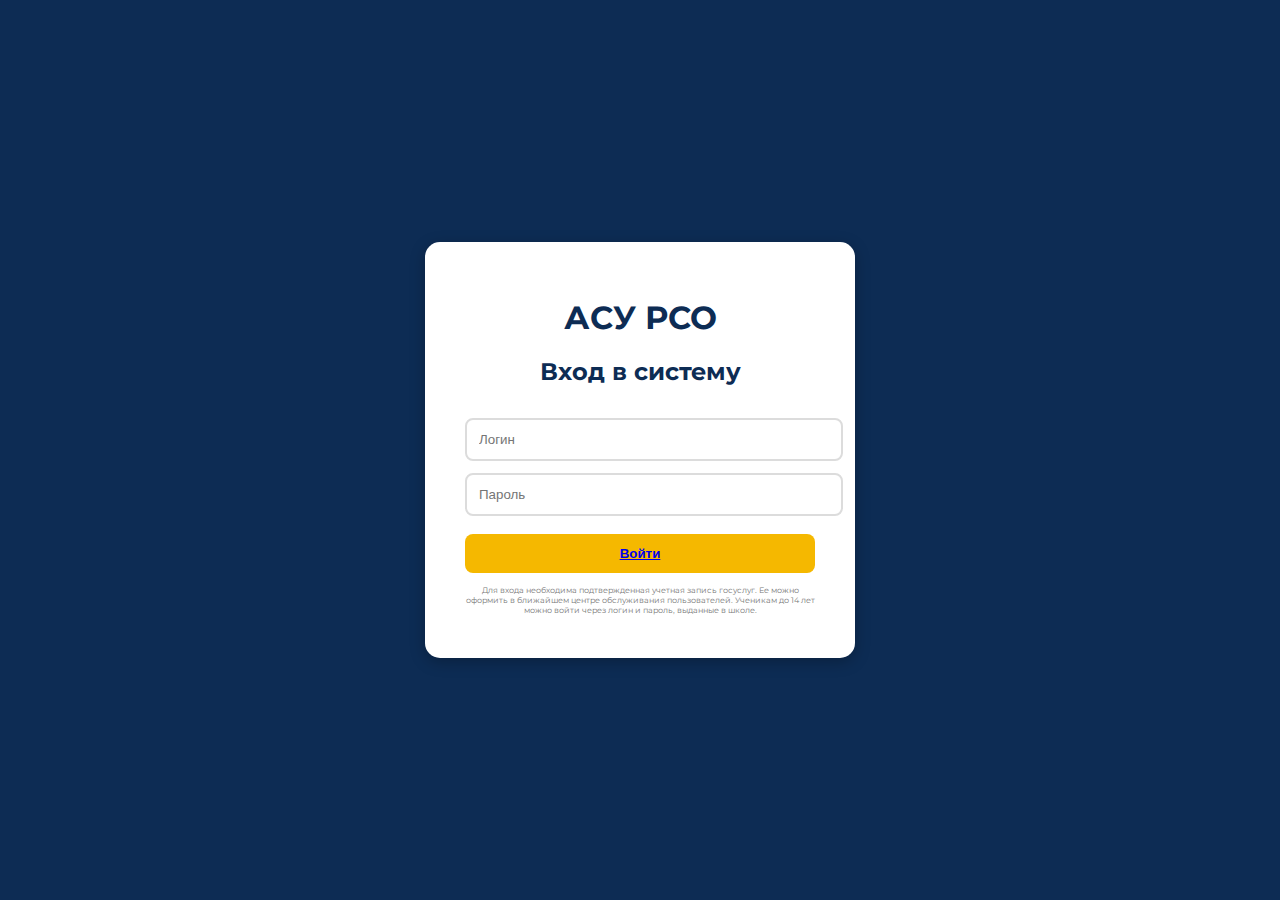
<file: index.html>
<!DOCTYPE html>
<html lang="ru">
<head>
    <meta charset="UTF-8">
    <meta name="viewport" content="width=device-width, initial-scale=1.0">
    <title>Авторизация | АСУ РСО</title>
    <link rel="stylesheet" href="style-index.css">
</head>
<body>

<div class="auth-box">
    <h1>АСУ РСО</h1>
    <h2>Вход в систему</h2>

    <form>
        <input type="text" placeholder="Логин">
        <input type="password" placeholder="Пароль">
        <button><a href="profile.html">Войти</a></button>
    </form>

    <p class="hint">Для входа необходима подтвержденная учетная запись госуслуг. Ее можно оформить в  ближайшем центре обслуживания пользователей.
Ученикам до 14 лет можно войти через логин и пароль, выданные в школе.</p>
</div>

</body>
</html>
</file>
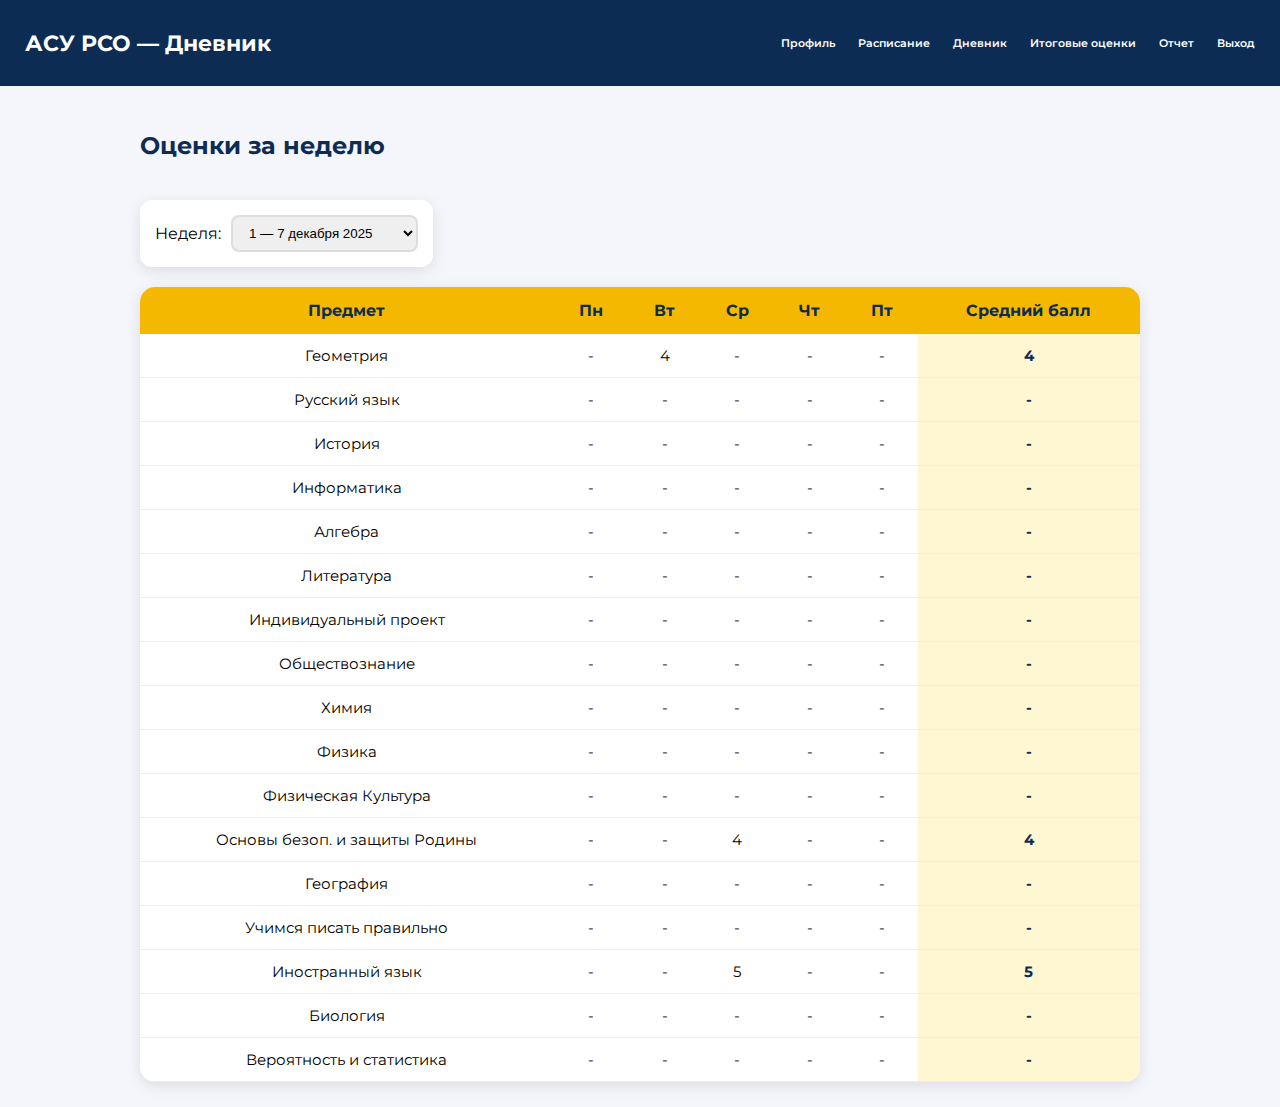
<file: diary.html>
<!DOCTYPE html>
<html lang="ru">
  <head>
    <meta charset="UTF-8" />
    <meta name="viewport" content="width=device-width, initial-scale=1.0" />
    <title>Мои оценки за неделю | АСУ РСО</title>
    <link rel="stylesheet" href="slyle-diary.css" />
  </head>
  <body>
    <header>
      <h1>АСУ РСО — Дневник</h1>
      <nav>
        <a href="profile.html">Профиль</a>
        <a href="schedule.html">Расписание</a>
        <a href="diary.html">Дневник</a>
        <a href="oc.html">Итоговые оценки</a>
        <a href="uspel.html">Отчет</a>
        <a href="index.html">Выход</a>
      </nav>
    </header>

    <main class="container">
      <h2>Оценки за неделю</h2>

      <div class="week-select">
        <label for="week">Неделя:</label>
        <select id="week">
          <option>1 — 7 декабря 2025</option>
          <option>8 — 14 декабря 2025</option>
          <option>15 — 21 декабря 2025</option>
        </select>
      </div>

      <table class="marks-table">
        <tr>
          <th>Предмет</th>
          <th>Пн</th>
          <th>Вт</th>
          <th>Ср</th>
          <th>Чт</th>
          <th>Пт</th>
          <th>Средний балл</th>
        </tr>

        <tr>
          <td>Геометрия</td>
          <td>-</td>
          <td>4</td>
          <td>-</td>
          <td>-</td>
          <td>-</td>
          <td class="avg">4</td>
        </tr>

        <tr>
          <td>Русский язык</td>
          <td>-</td>
          <td>-</td>
          <td>-</td>
          <td>-</td>
          <td>-</td>
          <td class="avg">-</td>
        </tr>

        <tr>
          <td>История</td>
          <td>-</td>
          <td>-</td>
          <td>-</td>
          <td>-</td>
          <td>-</td>
          <td class="avg">-</td>
        </tr>

        <tr>
          <td>Информатика</td>
          <td>-</td>
          <td>-</td>
          <td>-</td>
          <td>-</td>
          <td>-</td>
          <td class="avg">-</td>
        </tr>

        <tr>
          <td>Алгебра</td>
          <td>-</td>
          <td>-</td>
          <td>-</td>
          <td>-</td>
          <td>-</td>
          <td class="avg">-</td>
        </tr>

        <tr>
          <td>Литература</td>
          <td>-</td>
          <td>-</td>
          <td>-</td>
          <td>-</td>
          <td>-</td>
          <td class="avg">-</td>

        <tr>
            <td>Индивидуальный проект</td>
            <td>-</td>
            <td>-</td>
            <td>-</td>
            <td>-</td>
            <td>-</td>
            <td class="avg">-</td>
        </tr>

        <tr>
            <td>Обществознание</td>
            <td>-</td>
            <td>-</td>
            <td>-</td>
            <td>-</td>
            <td>-</td>
            <td class="avg">-</td>
        </tr>

        <tr>
            <td>Химия</td>
            <td>-</td>
            <td>-</td>
            <td>-</td>
            <td>-</td>
            <td>-</td>
            <td class="avg">-</td>
        </tr>

        <tr>
            <td>Физика</td>
            <td>-</td>
            <td>-</td>
            <td>-</td>
            <td>-</td>
            <td>-</td>
            <td class="avg">-</td>
        </tr>

        <tr>
            <td>Физическая Культура</td>
            <td>-</td>
            <td>-</td>
            <td>-</td>
            <td>-</td>
            <td>-</td>
            <td class="avg">-</td>
        </tr>

        <tr>
            <td>Основы безоп. и защиты Родины</td>
            <td>-</td>
            <td>-</td>
            <td>4</td>
            <td>-</td>
            <td>-</td>
            <td class="avg">4</td>
        </tr>

        <tr>
            <td>География</td>
            <td>-</td>
            <td>-</td>
            <td>-</td>
            <td>-</td>
            <td>-</td>
            <td class="avg">-</td>
        </tr>

        <tr>
            <td>Учимся писать правильно</td>
            <td>-</td>
            <td>-</td>
            <td>-</td>
            <td>-</td>
            <td>-</td>
            <td class="avg">-</td>
        </tr>

        <tr>
            <td>Иностранный язык</td>
            <td>-</td>
            <td>-</td>
            <td>5</td>
            <td>-</td>
            <td>-</td>
            <td class="avg">5</td>
        </tr>

        <tr>
            <td>Биология</td>
            <td>-</td>
            <td>-</td>
            <td>-</td>
            <td>-</td>
            <td>-</td>
            <td class="avg">-</td>
        </tr>

        <tr>
            <td>Вероятность и статистика</td>
            <td>-</td>
            <td>-</td>
            <td>-</td>
            <td>-</td>
            <td>-</td>
            <td class="avg">-</td>
        </tr>

        </tr>
      </table>
    </main>
  </body>
</html>
</file>
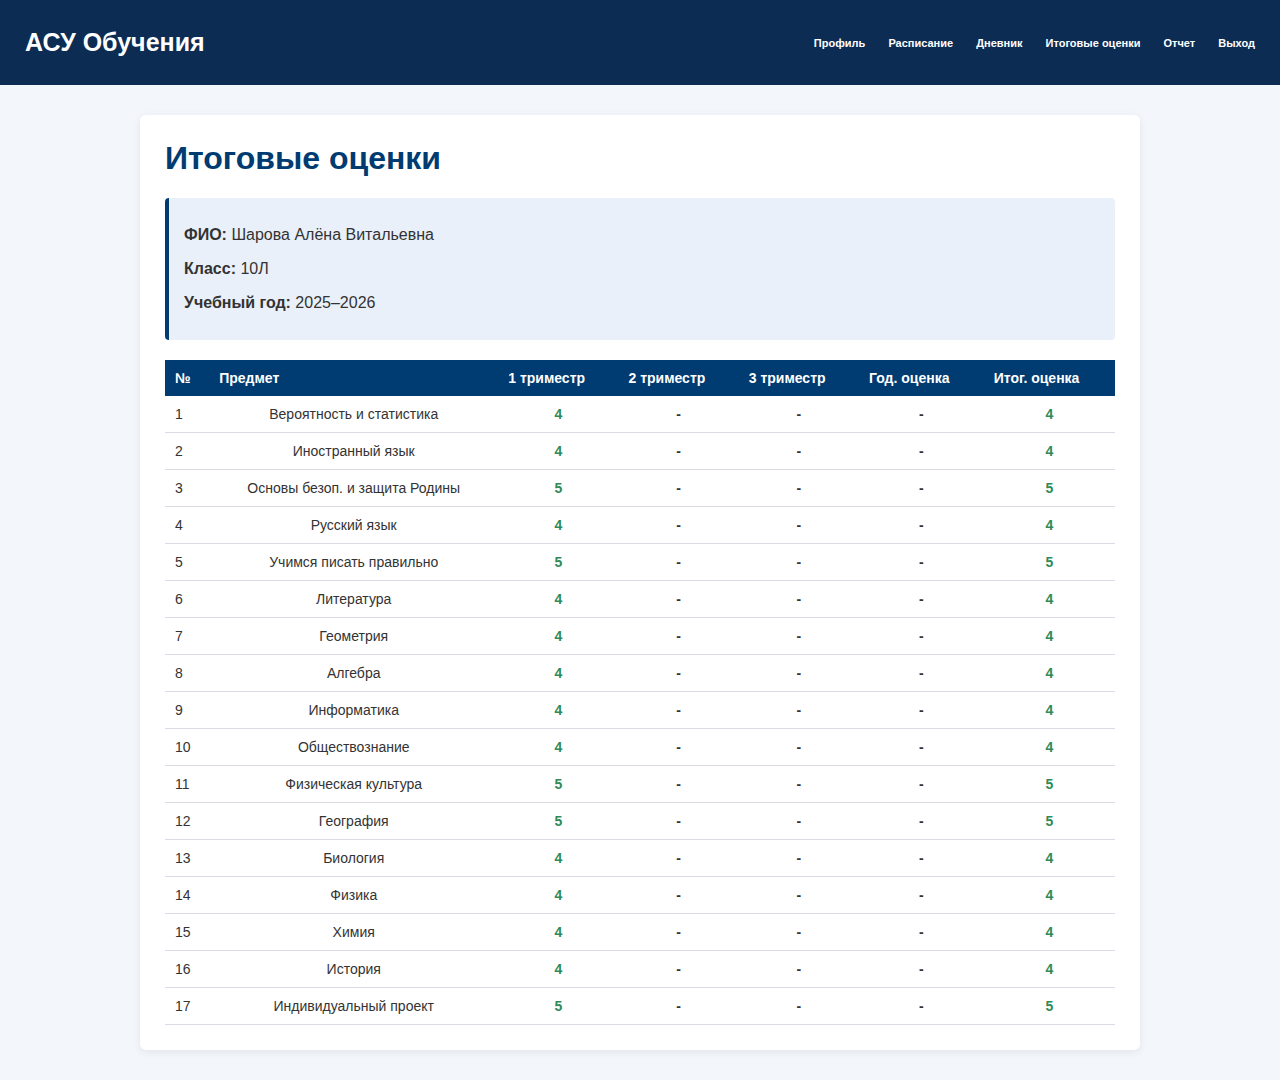
<file: oc.html>
<!DOCTYPE html>
<html lang="ru">
  <head>
    <meta charset="UTF-8" />
    <meta name="viewport" content="width=device-width, initial-scale=1.0" />
    <title>Итоговые оценки</title>
    <link rel="stylesheet" href="oc.css" />
  </head>
  <body>
    <header class="header">
      <div class="logo">АСУ Обучения</div>
      <nav class="nav">
        <a href="profile.html">Профиль</a>
        <a href="schedule.html">Расписание</a>
        <a href="diary.html">Дневник</a>
        <a href="oc.html">Итоговые оценки</a>
        <a href="uspel.html">Отчет</a>
        <a href="index.html">Выход</a>
      </nav>
    </header>

    <main class="content">
      <h1>Итоговые оценки</h1>

      <div class="student-box">
        <p><b>ФИО:</b> Шарова Алёна Витальевна</p>
        <p><b>Класс:</b> 10Л</p>
        <p><b>Учебный год:</b> 2025–2026</p>
      </div>

      <table class="grades-table">
        <thead>
          <tr>
            <th>№</th>
            <th>Предмет</th>
            <th>1 триместр</th>
            <th>2 триместр</th>
            <th>3 триместр</th>
            <th>Год. оценка</th>
            <th>Итог. оценка</th>
          </tr>
        </thead>

        <tbody>
          <tr>
            <td>1</td>
            <td>Вероятность и статистика</td>
            <td class="grade grade-5">4</td>
            <td class="grade grade-0">-</td>
            <td class="grade grade-0">-</td>
            <td class="grade grade-0">-</td>
            <td class="avg avg-good">4</td>
          </tr>

          <tr>
            <td>2</td>
            <td>Иностранный язык</td>
            <td class="grade grade-5">4</td>
            <td class="grade grade-0">-</td>
            <td class="grade grade-0">-</td>
            <td class="grade grade-0">-</td>
            <td class="avg avg-good">4</td>
          </tr>

          <tr>
            <td>3</td>
            <td>Основы безоп. и защита Родины</td>
            <td class="grade grade-5">5</td>
            <td class="grade grade-0">-</td>
            <td class="grade grade-0">-</td>
            <td class="grade grade-0">-</td>
            <td class="avg avg-good">5</td>
          </tr>

          <tr>
            <td>4</td>
            <td>Русский язык</td>
            <td class="grade grade-5">4</td>
            <td class="grade grade-0">-</td>
            <td class="grade grade-0">-</td>
            <td class="grade grade-0">-</td>
            <td class="avg avg-good">4</td>
          </tr>

          <tr>
            <td>5</td>
            <td>Учимся писать правильно</td>
            <td class="grade grade-5">5</td>
            <td class="grade grade-0">-</td>
            <td class="grade grade-0">-</td>
            <td class="grade grade-0">-</td>
            <td class="avg avg-good">5</td>
          </tr>

          <tr>
            <td>6</td>
            <td>Литература</td>
            <td class="grade grade-5">4</td>
            <td class="grade grade-0">-</td>
            <td class="grade grade-0">-</td>
            <td class="grade grade-0">-</td>
            <td class="avg avg-good">4</td>
          </tr>

<tr>
            <td>7</td>
            <td>Геометрия</td>
            <td class="grade grade-5">4</td>
            <td class="grade grade-0">-</td>
            <td class="grade grade-0">-</td>
            <td class="grade grade-0">-</td>
            <td class="avg avg-good">4</td>
          </tr>

          <tr>
            <td>8</td>
            <td>Алгебра</td>
            <td class="grade grade-5">4</td>
            <td class="grade grade-0">-</td>
            <td class="grade grade-0">-</td>
            <td class="grade grade-0">-</td>
            <td class="avg avg-good">4</td>
          </tr>

          <tr>
            <td>9</td>
            <td>Информатика</td>
            <td class="grade grade-5">4</td>
            <td class="grade grade-0">-</td>
            <td class="grade grade-0">-</td>
            <td class="grade grade-0">-</td>
            <td class="avg avg-good">4</td>
          </tr>

          <tr>
            <td>10</td>
            <td>Обществознание</td>
            <td class="grade grade-5">4</td>
            <td class="grade grade-0">-</td>
            <td class="grade grade-0">-</td>
            <td class="grade grade-0">-</td>
            <td class="avg avg-good">4</td>
          </tr>

          <tr>
            <td>11</td>
            <td>Физическая культура</td>
            <td class="grade grade-5">5</td>
            <td class="grade grade-0">-</td>
            <td class="grade grade-0">-</td>
            <td class="grade grade-0">-</td>
            <td class="avg avg-good">5</td>
          </tr>

<tr>
            <td>12</td>
            <td>География</td>
            <td class="grade grade-5">5</td>
            <td class="grade grade-0">-</td>
            <td class="grade grade-0">-</td>
            <td class="grade grade-0">-</td>
            <td class="avg avg-good">5</td>
          </tr>

          <tr>
            <td>13</td>
            <td>Биология</td>
            <td class="grade grade-5">4</td>
            <td class="grade grade-0">-</td>
            <td class="grade grade-0">-</td>
            <td class="grade grade-0">-</td>
            <td class="avg avg-good">4</td>
          </tr>

<tr>
            <td>14</td>
            <td>Физика</td>
            <td class="grade grade-5">4</td>
            <td class="grade grade-0">-</td>
            <td class="grade grade-0">-</td>
            <td class="grade grade-0">-</td>
            <td class="avg avg-good">4</td>
          </tr>

          <tr>
            <td>15</td>
            <td>Химия</td>
            <td class="grade grade-5">4</td>
            <td class="grade grade-0">-</td>
            <td class="grade grade-0">-</td>
            <td class="grade grade-0">-</td>
            <td class="avg avg-good">4</td>
          </tr>

          <tr>
            <td>16</td>
            <td>История</td>
            <td class="grade grade-5">4</td>
            <td class="grade grade-0">-</td>
            <td class="grade grade-0">-</td>
            <td class="grade grade-0">-</td>
            <td class="avg avg-good">4</td>
          </tr>

          <tr>
            <td>17</td>
            <td>Индивидуальный проект</td>
            <td class="grade grade-5">5</td>
            <td class="grade grade-0">-</td>
            <td class="grade grade-0">-</td>
            <td class="grade grade-0">-</td>
            <td class="avg avg-good">5</td>
          </tr>


        </tbody>
      </table>
    </main>
  </body>
</html>
</file>
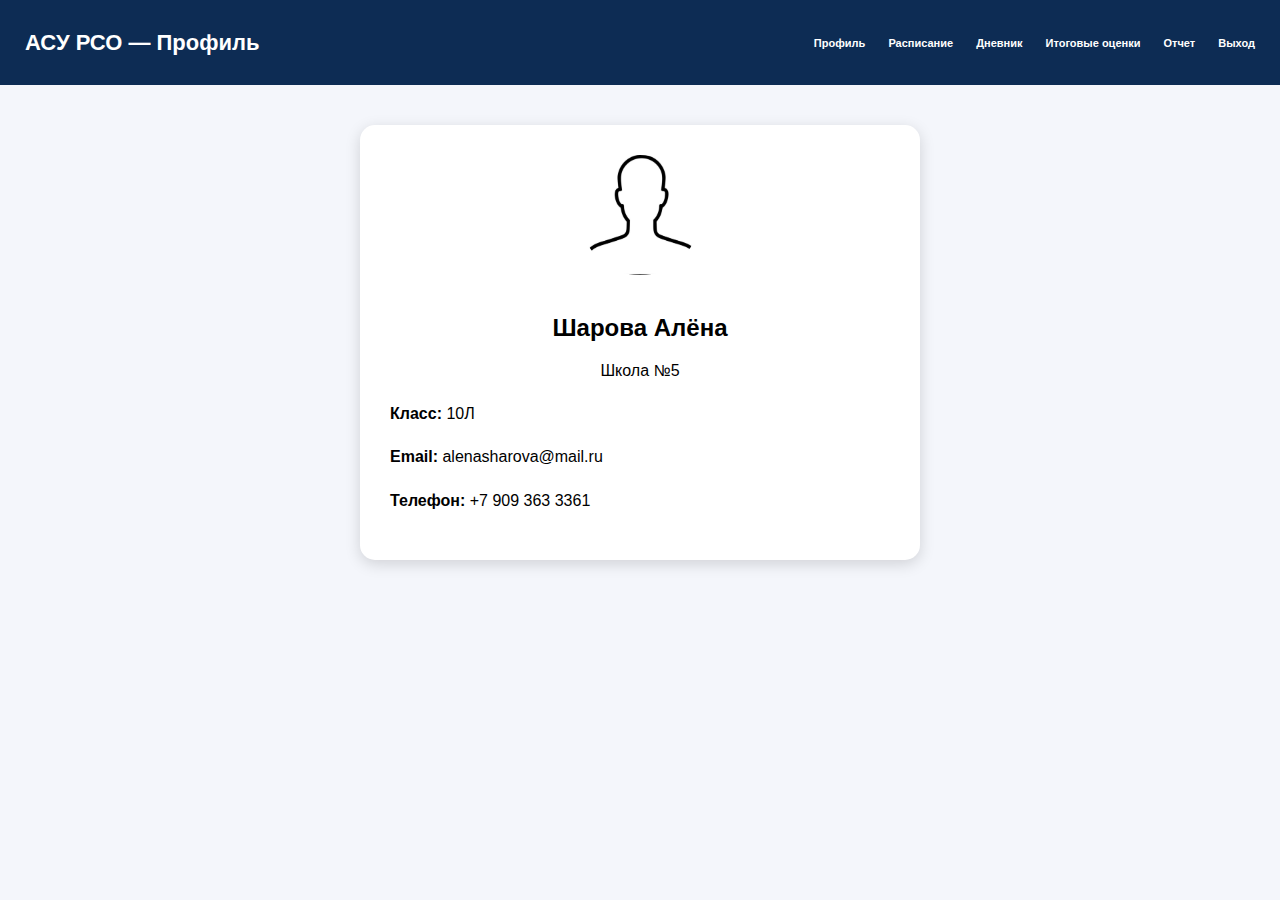
<file: profile.html>
<!DOCTYPE html>
<html lang="ru">
  <head>
    <meta charset="UTF-8" />
    <meta name="viewport" content="width=device-width, initial-scale=1.0" />
    <title>Профиль | АСУ РСО</title>
    <link rel="stylesheet" href="style-profile.css" />
  </head>
  <body>
    <header>
      <h1>АСУ РСО — Профиль</h1>
      <nav>
        <a href="profile.html">Профиль</a>
        <a href="schedule.html">Расписание</a>
        <a href="diary.html">Дневник</a>
        <a href="oc.html">Итоговые оценки</a>
        <a href="uspel.html">Отчет</a>
        <a href="index.html">Выход</a>
      </nav>
    </header>

    <main>
      <section class="profile-card">
        <img src="ava.jpg" alt="Аватар" class="avatar" />

        <h2>Шарова Алёна</h2>
        <p>Школа №5</p>

        <div class="info">
          <p><b>Класс:</b> 10Л</p>
          <p><b>Email:</b> alenasharova@mail.ru</p>
          <p><b>Телефон:</b> +7 909 363 3361</p>
        </div>
      </section>
    </main>
  </body>
</html>
</file>
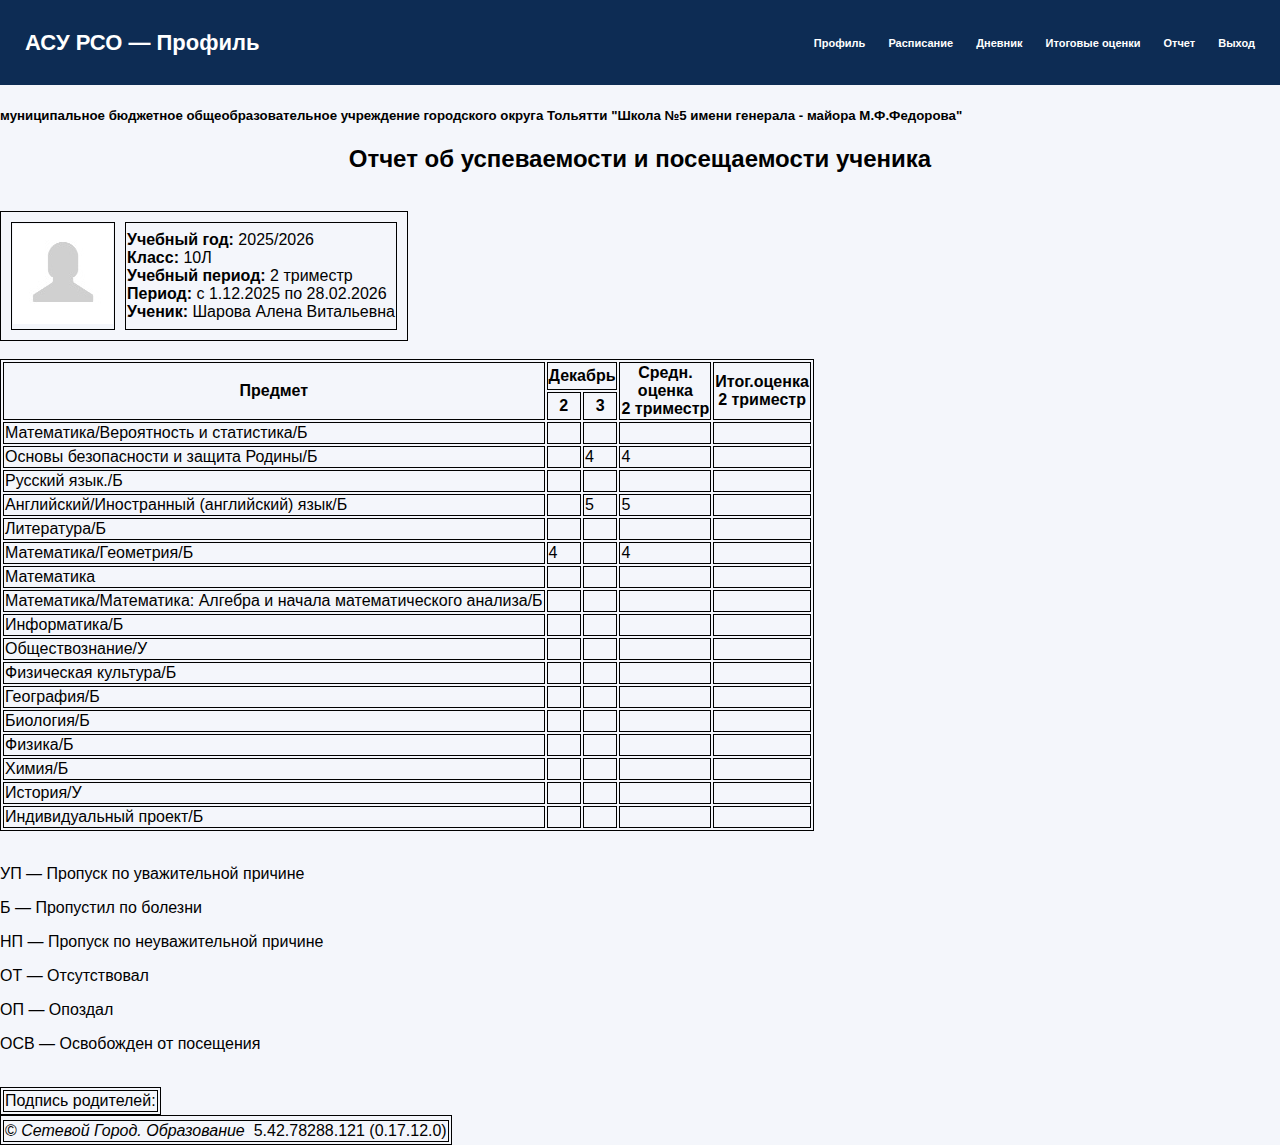
<file: uspel.html>
<!DOCTYPE html>
<html lang="en">
<head>
  <meta charset="UTF-8">
  <meta name="viewport" content="width=device-width, initial-scale=1.0">
  <title>Document</title>
  <link rel="stylesheet" href="uspel.css">
  <!DOCTYPE html>
<html lang="ru">
  <head>
    <meta charset="UTF-8" />
    <meta name="viewport" content="width=device-width, initial-scale=1.0" />
    <title>Профиль | АСУ РСО</title>
    <link rel="stylesheet" href="uspel.css" />
  </head>
  <body>
    <header>
      <h1>АСУ РСО — Профиль</h1>
      <nav>
        <a href="profile.html">Профиль</a>
        <a href="schedule.html">Расписание</a>
        <a href="diary.html">Дневник</a>
        <a href="oc.html">Итоговые оценки</a>
        <a href="uspel.html">Отчет</a>
        <a href="index.html">Выход</a>
      </nav>
    </header>
</head>
<div id="report" ng-class="{'report--max-height': ctrl.needScroll}" ng-show="ctrl.reportHtml &amp;&amp; !ctrl.bigReportHtml" ng-bind-html="ctrl.reportHtml | trusted" class="ng-binding">

<div>
        <h5 class="report-title-school">муниципальное бюджетное общеобразовательное учреждение городского округа Тольятти "Школа №5 имени генерала - майора М.Ф.Федорова"</h5>

    <h2 align="center" class="main-report-title">Отчет об успеваемости и посещаемости ученика</h2>

    <br>

</div>


    


	<table cellspacing="10px">
		<tbody><tr>
			<td class="no-border">
				<div id="photowrap">
					<img src="[data-uri]" border="0" alt="Фото" style="max-height: 100px; max-width: 100px;">
				</div>
			</td>
			<td class="no-border">
					<span class="select"><b>Учебный год:</b> 2025/2026</span><br>
					<span class="select"><b>Класс:</b> 10Л</span><br>
					<span class="select"><b>Учебный период:</b> 2 триместр</span><br>
					<span class="select"><b>Период:</b> с 1.12.2025 по 28.02.2026</span><br>
				<span class="select" data-sheet-name="Шарова Алена Витальевна"><b>Ученик:</b> Шарова Алена Витальевна</span><br>
			</td>
		</tr>
	</tbody></table>
	<br>
	<table class="table-print">
		<tbody><tr>
			<th rowspan="2">Предмет</th>
					<th colspan="2">Декабрь</th>
				<th rowspan="2">Средн.<br>оценка <br> 2 триместр</th>
				<th rowspan="2">Итог.оценка <br> 2 триместр</th>
		</tr>
		<tr>
					<th>2</th>
					<th>3</th>
		</tr>
			<tr>
				<td class="cell-text">Математика/Вероятность и статистика/Б</td>
	                    <td></td>
	                    <td></td>
					<td class="cell-num-2"></td>
					<td class="cell-num-2"></td>
			</tr>
			<tr>
				<td class="cell-text">Основы безопасности и защита Родины/Б</td>
	                    <td></td>
						<td>
							
		                    4
						</td>
					<td class="cell-num-2">4</td>
					<td class="cell-num-2"></td>
			</tr>
			<tr>
				<td class="cell-text">Русский язык./Б</td>
	                    <td></td>
	                    <td></td>
					<td class="cell-num-2"></td>
					<td class="cell-num-2"></td>
			</tr>
			<tr>
				<td class="cell-text">Английский/Иностранный (английский) язык/Б</td>
	                    <td></td>
						<td>
							
		                    5
						</td>
					<td class="cell-num-2">5</td>
					<td class="cell-num-2"></td>
			</tr>
			<tr>
				<td class="cell-text">Литература/Б</td>
	                    <td></td>
	                    <td></td>
					<td class="cell-num-2"></td>
					<td class="cell-num-2"></td>
			</tr>
			<tr>
				<td class="cell-text">Математика/Геометрия/Б</td>
						<td>
							
		                    4
						</td>
	                    <td></td>
					<td class="cell-num-2">4</td>
					<td class="cell-num-2"></td>
			</tr>
			<tr>
				<td class="cell-text">Математика</td>
	                    <td></td>
	                    <td></td>
					<td class="cell-num-2"></td>
					<td class="cell-num-2"></td>
			</tr>
			<tr>
				<td class="cell-text">Математика/Математика: Алгебра и начала математического анализа/Б</td>
	                    <td></td>
	                    <td></td>
					<td class="cell-num-2"></td>
					<td class="cell-num-2"></td>
			</tr>
			<tr>
				<td class="cell-text">Информатика/Б</td>
	                    <td></td>
	                    <td></td>
					<td class="cell-num-2"></td>
					<td class="cell-num-2"></td>
			</tr>
			<tr>
				<td class="cell-text">Обществознание/У</td>
	                    <td></td>
	                    <td></td>
					<td class="cell-num-2"></td>
					<td class="cell-num-2"></td>
			</tr>
			<tr>
				<td class="cell-text">Физическая культура/Б</td>
	                    <td></td>
	                    <td></td>
					<td class="cell-num-2"></td>
					<td class="cell-num-2"></td>
			</tr>
			<tr>
				<td class="cell-text">География/Б</td>
	                    <td></td>
	                    <td></td>
					<td class="cell-num-2"></td>
					<td class="cell-num-2"></td>
			</tr>
			<tr>
				<td class="cell-text">Биология/Б</td>
	                    <td></td>
	                    <td></td>
					<td class="cell-num-2"></td>
					<td class="cell-num-2"></td>
			</tr>
			<tr>
				<td class="cell-text">Физика/Б</td>
	                    <td></td>
	                    <td></td>
					<td class="cell-num-2"></td>
					<td class="cell-num-2"></td>
			</tr>
			<tr>
				<td class="cell-text">Химия/Б</td>
	                    <td></td>
	                    <td></td>
					<td class="cell-num-2"></td>
					<td class="cell-num-2"></td>
			</tr>
			<tr>
				<td class="cell-text">История/У</td>
	                    <td></td>
	                    <td></td>
					<td class="cell-num-2"></td>
					<td class="cell-num-2"></td>
			</tr>
			<tr>
				<td class="cell-text">Индивидуальный проект/Б</td>
	                    <td></td>
	                    <td></td>
					<td class="cell-num-2"></td>
					<td class="cell-num-2"></td>
			</tr>
	</tbody></table>
	<br>
	<div class="legend">
		<div>
			<p><span class="legend-label">УП</span><span class="legend-description"> — Пропуск по уважительной причине</span></p>
			<p><span class="legend-label">Б</span><span class="legend-description"> — Пропустил по болезни</span></p>
			<p><span class="legend-label">НП</span><span class="legend-description"> — Пропуск по неуважительной причине</span></p>
		</div>
		<div>
			<p><span class="legend-label">ОТ</span><span class="legend-description"> — Отсутствовал</span></p>
			<p><span class="legend-label">ОП</span><span class="legend-description"> — Опоздал</span></p>
		</div>
			<div>
				<p><span class="legend-label">ОСВ</span><span class="legend-description"> — Освобожден от посещения</span></p>
			</div>
	</div>
	<br>
	<table>
		<tbody>
		<tr>
			<td colspan="10" class="no-border">
				<div class="body">Подпись родителей:</div>
			</td>
		</tr>
		</tbody>
	</table>
	
<table class="sheet-footer">
	<tbody><tr></tr>
	<tr>
		<td class="no-border cell-text">
			<span class="smalltext">©&nbsp;<i>Сетевой Город. Образование </i>&nbsp;5.42.78288.121 (0.17.12.0)</span>
		</td>
	</tr>
</tbody></table></div><div id="report" ng-class="{'report--max-height': ctrl.needScroll}" ng-show="ctrl.reportHtml &amp;&amp; !ctrl.bigReportHtml" ng-bind-html="ctrl.reportHtml | trusted" class="ng-binding">
</file>
<file: style-index.css>
@import url('https://fonts.googleapis.com/css2?family=Montserrat:wght@400;600&display=swap');

body {
    margin: 0;
    background: #0d2c54;
    font-family: 'Montserrat', sans-serif;
    display: flex;
    justify-content: center;
    align-items: center;
    height: 100vh;
    color: white;
}

.auth-box {
    background: white;
    color: #0d2c54;
    padding: 35px 40px;
    width: 350px;
    border-radius: 15px;
    text-align: center;
    box-shadow: 0 4px 15px rgba(0,0,0,0.25);
}

.auth-box h1 {
    margin-bottom: 10px;
}

.auth-box input {
    width: 100%;
    padding: 12px;
    margin-top: 12px;
    border-radius: 8px;
    border: 2px solid #dcdcdc;
    outline: none;
}

.auth-box input:focus {
    border-color: #f5b800;
}

button {
    margin-top: 18px;
    width: 100%;
    padding: 12px;
    background: #f5b800;
    color: #0d2c54;
    font-weight: 600;
    border: none;
    border-radius: 8px;
    cursor: pointer;
}

button:hover {
    background: #ffcb2d;
}

.hint {
    margin-top: 12px;
    font-size: 8px;
    color: #777;
}
</file>
<file: slyle-diary.css>
@import url("https://fonts.googleapis.com/css2?family=Montserrat:wght@400;600&display=swap");

body {
  margin: 0;
  font-family: Montserrat, sans-serif;
  background: #f4f6fb;
}

/* Header */
header {
    background: #0d2c54;
    color: white;
    padding: 15px 25px;
    display: flex;
    justify-content: space-between;
    align-items: center;
    font-size: 11px;
}

nav a {
    margin-left: 20px;
    text-decoration: none;
    color: white;
    font-weight: 600;
}

nav a.active,
nav a:hover {
  color: #f5b800;
}

/* Container */
.container {
  max-width: 1000px;
  margin: auto;
  padding: 25px;
}

h2 {
  color: #0d2c54;
}

/* Week selector */
.week-select {
  margin: 20px 0;
  padding: 15px;
  background: white;
  border-radius: 12px;
  box-shadow: 0 4px 15px rgba(0, 0, 0, 0.1);
  display: inline-flex;
  align-items: center;
  gap: 10px;
}

.week-select select {
  padding: 8px 12px;
  border-radius: 8px;
  border: 2px solid #ddd;
}

/* Marks table */
.marks-table {
  width: 100%;
  border-collapse: collapse;
  background: white;
  border-radius: 15px;
  overflow: hidden;
  box-shadow: 0 4px 15px rgba(0, 0, 0, 0.1);
}

.marks-table th {
  background: #f5b800;
  color: #0d2c54;
  padding: 14px;
  font-size: 16px;
  text-align: center;
}

.marks-table td {
  padding: 12px;
  border-bottom: 1px solid #eee;
  text-align: center;
  font-size: 15px;
}

.marks-table tr:hover {
  background: #faf3cc;
}

.avg {
  font-weight: 700;
  color: #0d2c54;
  background: #fff7d1;
}
</file>
<file: oc.css>
/* Общий стиль */
body {
  margin: 0;
  background: #f3f6fb;
  font-family: Arial, sans-serif;
  color: #333;
}

/* Шапка */
.header {
  background: #0d2c54;
  color: white;
  padding: 28px 25px;
  display: flex;
  justify-content: space-between;
  align-items: center;
  font-size: 11px;
}

.logo {
  font-size: 45px;
  font-weight: bold;
  font-size: 25px;
}

.nav a {
  margin-left: 20px;
  text-decoration: none;
  color: white;
  font-weight: 600;
}

.nav a.active,
.nav a:hover {
  opacity: 1;
  text-decoration: underline;
}

/* Контент */
.content {
  width: 90%;
  max-width: 950px;
  margin: 30px auto;
  padding: 25px;
  background: #ffffff;
  border-radius: 6px;
  box-shadow: 0 2px 8px rgba(0, 0, 0, 0.08);
}

h1 {
  margin-top: 0;
  color: #003b72;
}

/* Блок с данными ученика */
.student-box {
  background: #eaf0f9;
  padding: 12px 15px;
  border-left: 4px solid #003b72;
  border-radius: 4px;
  margin-bottom: 20px;
}

/* Таблица итогов */
.grades-table {
  width: 100%;
  border-collapse: collapse;
  margin-top: 10px;
}

.grades-table th {
  background: #003b72;
  color: white;
  padding: 10px;
  font-size: 14px;
  text-align: left;
}

.grades-table td {
  padding: 10px;
  border-bottom: 1px solid #d9dce5;
  font-size: 14px;
  text-align: center;
}

.grades-table td:first-child,
.grades-table th:first-child {
  text-align: left;
}

/* Оценки */
.grade {
  font-weight: bold;
}

.grade-5 {
  color: #2e8b57;
}
.grade-4 {
  color: #1e90ff;
}
.grade-3 {
  color: #ff8c00;
}
.grade-2 {
  color: #cc0000;
}

/* Средний балл */
.avg {
  font-weight: bold;
}

.avg-good {
  color: #2e8b57;
}
.avg-mid {
  color: #ff8c00;
}
.avg-low {
  color: #cc0000;
}
</file>
<file: style-profile.css>
body {
    margin: 0;
    font-family: Montserrat, sans-serif;
    background: #f4f6fb;
}

/* Header */
header {
    background: #0d2c54;
    color: white;
    padding: 15px 25px;
    display: flex;
    justify-content: space-between;
    align-items: center;
    font-size: 11px;
}

nav a {
    margin-left: 20px;
    text-decoration: none;
    color: white;
    font-weight: 600;
}

nav a:hover {
    color: #f5b800;
}

/* Profile card */
.profile-card {
    max-width: 500px;
    background: white;
    margin: 40px auto;
    padding: 30px;
    border-radius: 15px;
    text-align: center;
    box-shadow: 0 4px 15px rgba(0,0,0,0.15);
}

.avatar {
    width: 120px;
    height: 120px;
    border-radius: 50%;
    margin-bottom: 15px;
}

.info {
    text-align: left;
    margin-top: 20px;
    line-height: 1.7;
}
</file>
<file: uspel.css>
body {
  margin: 0;
  font-family: Montserrat, sans-serif;
  background: #f4f6fb;
}

header {
    background: #0d2c54;
    color: white;
    padding: 15px 25px;
    display: flex;
    justify-content: space-between;
    align-items: center;
    font-size: 11px;
}

nav a {
    margin-left: 20px;
    text-decoration: none;
    color: white;
    font-weight: 600;
}

table, th, td { 
    border: 1px solid black; 
}
</file>
